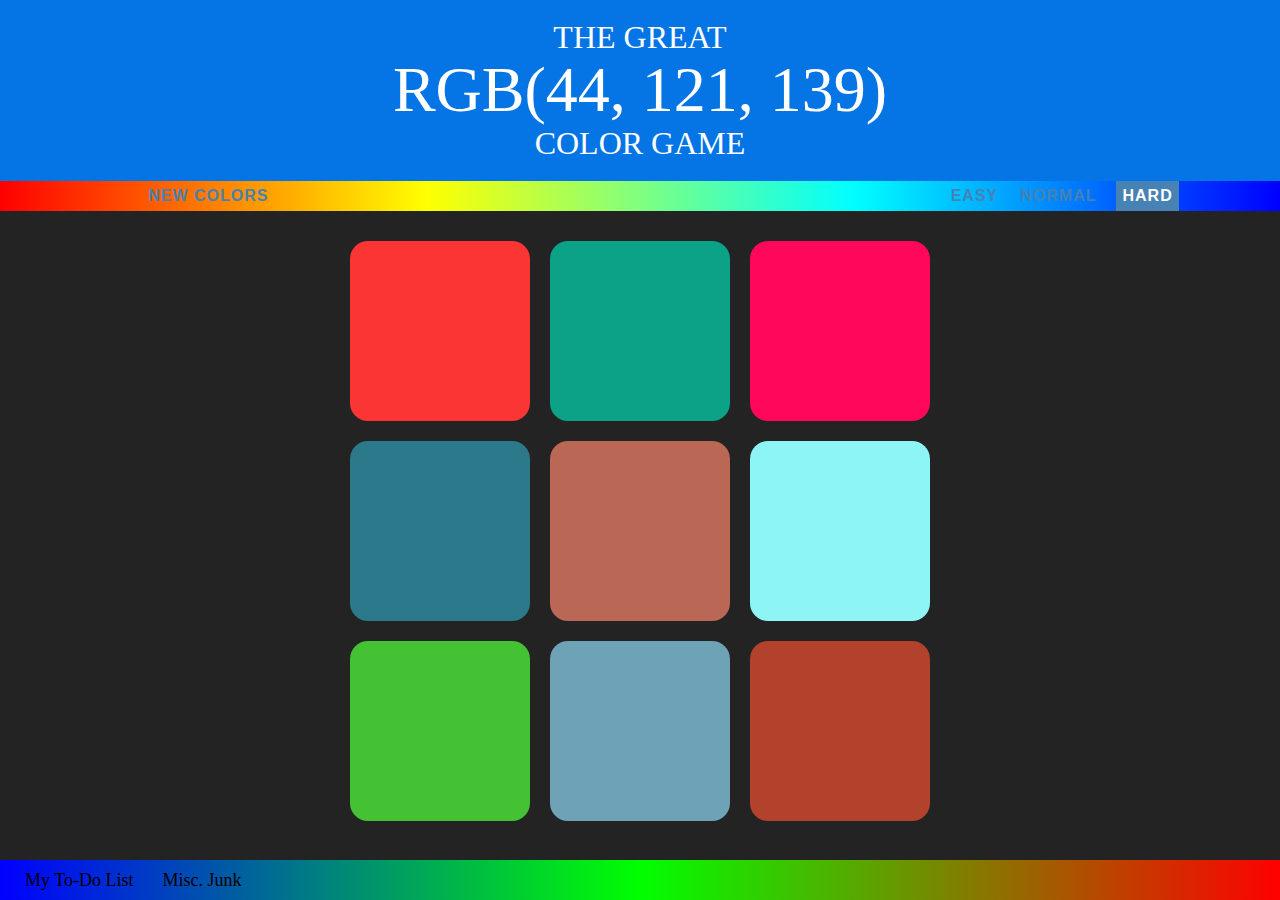
<file: index.html>
<!DOCTYPE html>
<html lang="en">
<head>
	<title>The Colors Game</title>
	<link rel="stylesheet" type="text/css" href="./colorgame.css">
</head>
<body>
	<main role="main">
		<header role="banner">
			<h1>The Great <br><span id="colorDisplay">Red Green Blue</span><br>Color Game</h1>
		 </header>
	<div id="stripe">
		<div class="leftSideSpan span"><button id="reset">NEW COLORS</button></div><div class="centerSpan span"><span id="message"></span></div><div class="rightSideSpan span"><button id="easy">Easy</button><button id="normal">Normal</button>
		<button id="hard" class="selected">Hard</button></div>
	</div>
	<div id="container">
		<div class="square"></div>
		<div class="square"></div>
		<div class="square"></div>
		<div class="square"></div>
		<div class="square"></div>
		<div class="square"></div>
		<div class="square"></div>
		<div class="square"></div>
		<div class="square"></div>
	</div>
	</main>
	<nav role="navigation" class="navbar">
		<div class="links">
		<a target="blank" href="https://fortiam.github.io/TodoList/">My To-Do List</a>
		<a target="blank" href="https://fortiam.github.io/quick-form-practice/">Misc. Junk</a>
		</div>
	</nav>
	<script type="text/javascript" src="./colorgame.js"></script>
</body>
</html>
</file>
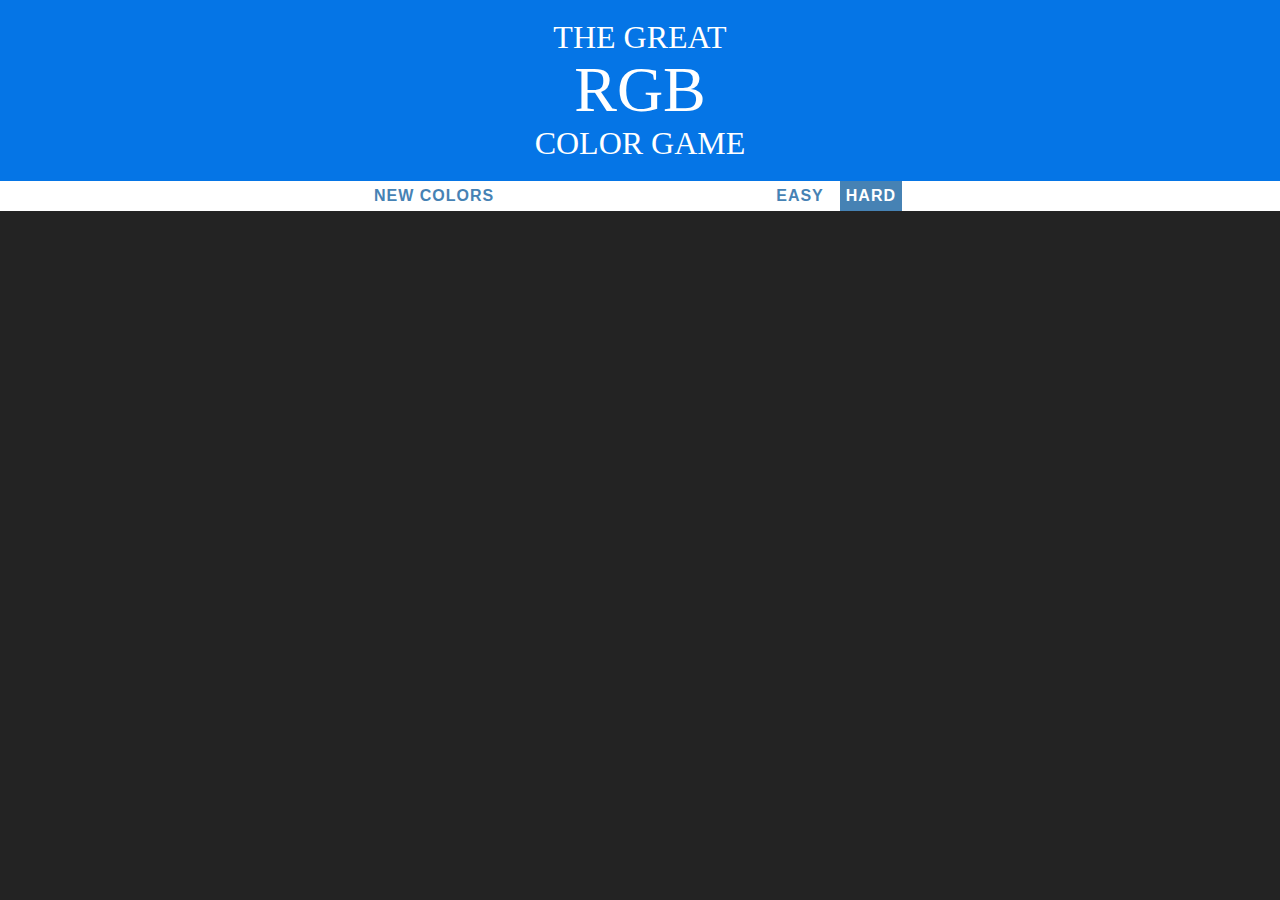
<file: colorgame.html>
<!DOCTYPE html>
<html lang="en">
<head>
	<title>The Colors Game</title>
	<link rel="stylesheet" type="text/css" href="./colorgame.css">
</head>
<body>
	<main role="main">
	<h1>The Great <br>
		<span id="colorDisplay">RGB</span><br>
		 Color Game</h1>
		 
	<div id="stripe">
		<button id="reset">NEW COLORS</button><span id="message"></span>
		<button id="easy">Easy</button><button id="hard" class="selected">Hard</button>
	</div>
	<div id="container">
		<div class="square"></div>
		<div class="square"></div>
		<div class="square"></div>
		<div class="square"></div>
		<div class="square"></div>
		<div class="square"></div>
	</div>
	</main>
<script type="text/javascript" src="./colorgame.js"></script>
	
</body>
</html>
</file>
<file: colorgame.css>
.square {
	width: 30%;
	padding-bottom: 30%;
	float: left;
	margin: 1.66%;
	border-radius: 10%;
	transition: background 0.3s;
	-webkit-transition: background 0.3s;
	-moz-transition: background 0.3s;
}

body {
	background-color: #232323;
	margin: 0;
	font-family: "Montserrat", "Avenir";
}

#container {
	max-width: 600px;
	margin: 20px auto;
}

h1 {
	color: white;
	text-align: center;
	background: steelblue;
	margin: 0;
	font-weight: normal;
	text-transform: uppercase;
	line-height: 1.1;
	padding: 20px 0;
}

h1:hover {
	background: #0575E6;
}

span {
	color: white;
}

#stripe {
	background-color: white;
	height: 30px;
	text-align: center;
	width: 100%;
	display: inline-block;
}

div.span {
	display: inline-block;
	box-sizing: border-box;
	height: 30px;
	width: 33.33%;
}

div.leftSideSpan {
	position: absolute;
	background: linear-gradient(to right, rgb(255, 0, 0), rgb(255, 255, 0));
	left: 0;
}

div.centerSpan {
	background: linear-gradient(to right, rgb(255, 255, 0), rgb(0, 255, 255));
	position: relative;
}

div.rightSideSpan {
	position: absolute;
	background: linear-gradient(to right, rgb(0, 255, 255), rgb(0, 0, 255));
	right:0;
}

#message {
	color: black;
	display: inline-block;
	width: 20%;
	font-size: inherit;
}

.selected {
	background-color: steelblue;
	color:white;
}

#colorDisplay {
	font-size: 200%;
}

button {
	border:none;
	background: none;
	text-transform: uppercase;
	height: 100%;
	font-weight: 700;
	color: steelblue;
	letter-spacing: 1px;
	font-size: inherit;
	transition: all 0.3s;
	-moz-transition: all 0.3s;
	-webkit-transition: all 0.3s;
	outline: none;
	margin-right: 10px;
}

button:hover {
	color:white;
	background-color: steelblue;
}

nav.navbar{
	position: fixed;
	bottom: 0;
	width: 100%;
	height: 40px;
	background: linear-gradient(to left, #F00, #0F0, #00F);
	
}

.links{
	height: 100%;
}
a {
	color: black;
	padding-left: 25px;
	vertical-align: middle;
	position: relative;
	height:100%;
	padding-top: 10px;
	display: inline-block;
	text-decoration: none;
	font-size: 18px;
}
</file>
